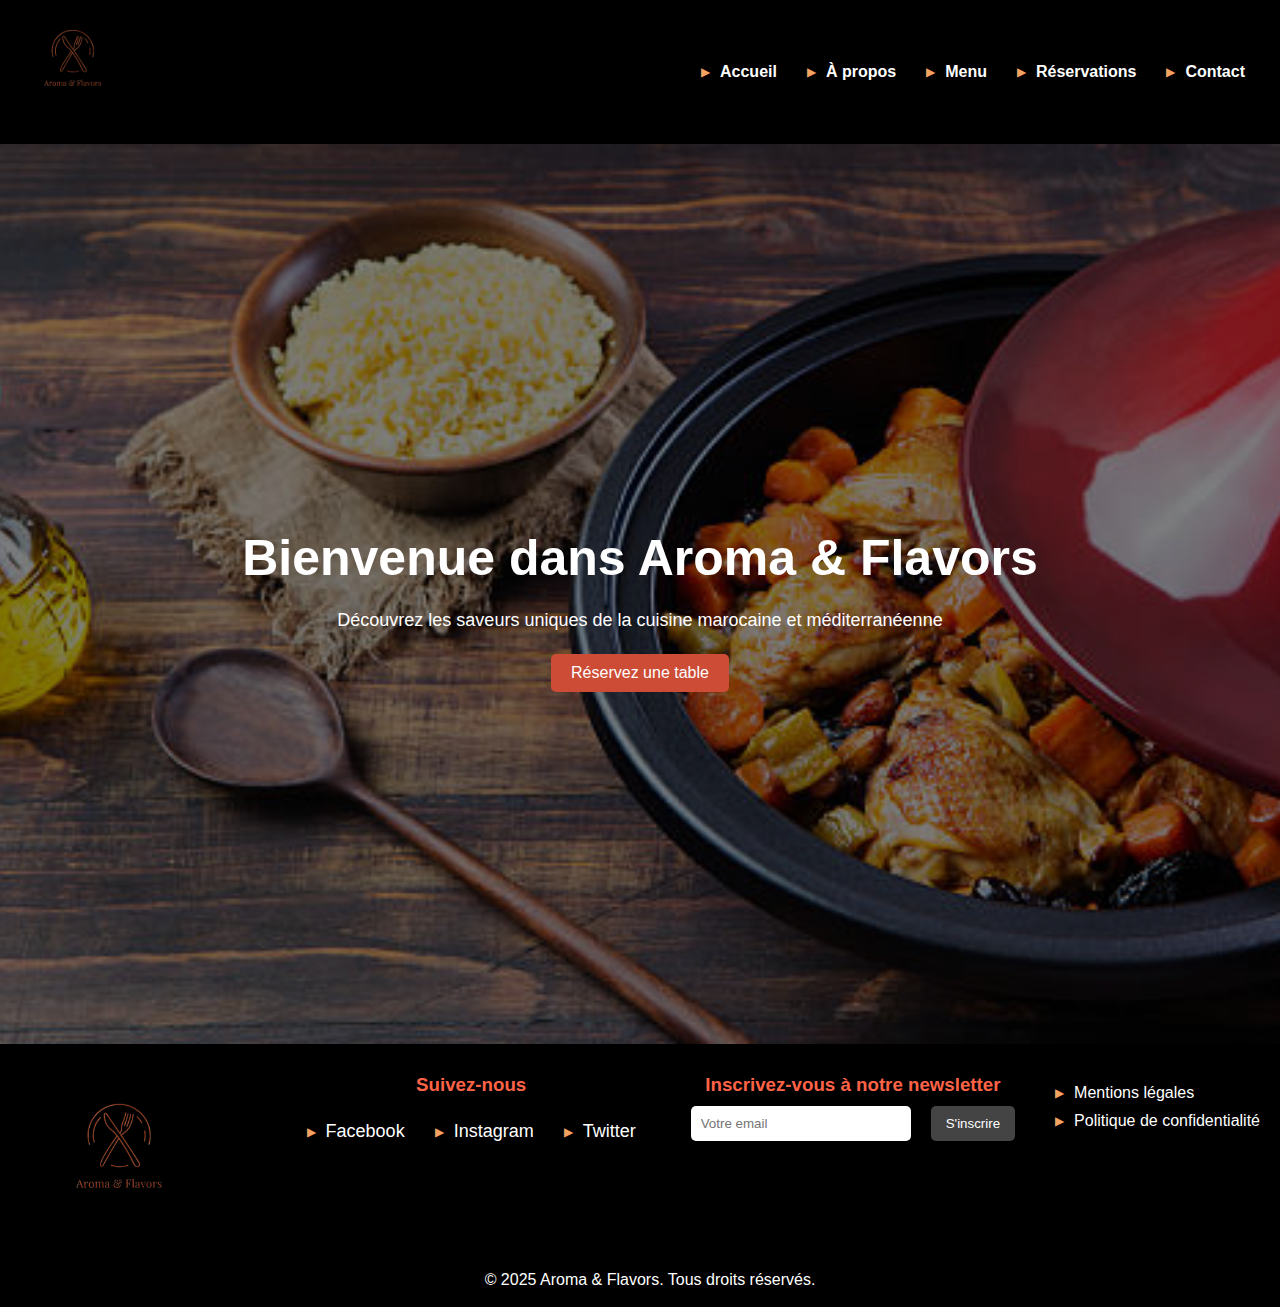
<file: finel_projet/index.html>
<!DOCTYPE html>
<html lang="fr">
<head>
    <meta charset="UTF-8">
    <meta name="viewport" content="width=device-width, initial-scale=1.0">
    <title>Restaurant - Aroma & Flavors</title>
    <link rel="stylesheet" href="style.css">
    <link href="https://fonts.googleapis.com/css2?family=Roboto:wght@400;700&display=swap" rel="stylesheet">
</head>
<body>
    <header>
        <div class="logo">
            <img src="projet.png" alt="Logo du restaurant">
        </div>
        <nav>
            <ul>
                <li><a href="index.html">Accueil</a></li>
                <li><a href="propos.html">À propos</a></li>
                <li><a href="menu.html">Menu</a></li>
                <li><a href="reservation.html">Réservations</a></li>
                <li><a href="contact.html">Contact</a></li>
            </ul>
        </nav>
    </header>

    <div class="hero-section">
        <div class="content">
            <h1>Bienvenue dans Aroma & Flavors</h1>
            <p>Découvrez les saveurs uniques de la cuisine marocaine et méditerranéenne</p>
            <button onclick="window.location.href='reservation.html'"><a href= "reservation.html"></a>Réservez une table</button>
        </div>
    </div>

    <footer>
        <div class="footer-container">
            <div class="footer-logo">
                <img src="projet.png" alt="Aroma & Flavors Logo">
            </div>
            <div class="social-media">
                <h3>Suivez-nous</h3>
                <ul>
                    <li><a href="https://www.facebook.com" target="_blank">Facebook</a></li>
                    <li><a href="https://www.instagram.com" target="_blank">Instagram</a></li>
                    <li><a href="https://twitter.com" target="_blank">Twitter</a></li>
                </ul>
            </div>

            <div class="newsletter">
                <h3>Inscrivez-vous à notre newsletter</h3>
                <form action="#" method="POST">
                    <input type="email" name="email" placeholder="Votre email" required>
                    <button type="submit">S'inscrire</button>
                </form>
            </div>

            <div class="legal">
                <ul>
                    <li><a href="mentions-legales.html">Mentions légales</a></li>
                    <li><a href="politique-confidentialite.html">Politique de confidentialité</a></li>
                </ul>
            </div>
        </div>
        <div class="copyright">
            <p>© 2025 Aroma & Flavors. Tous droits réservés.</p>
        </div>
    </footer>
</body>
</html>
</file>
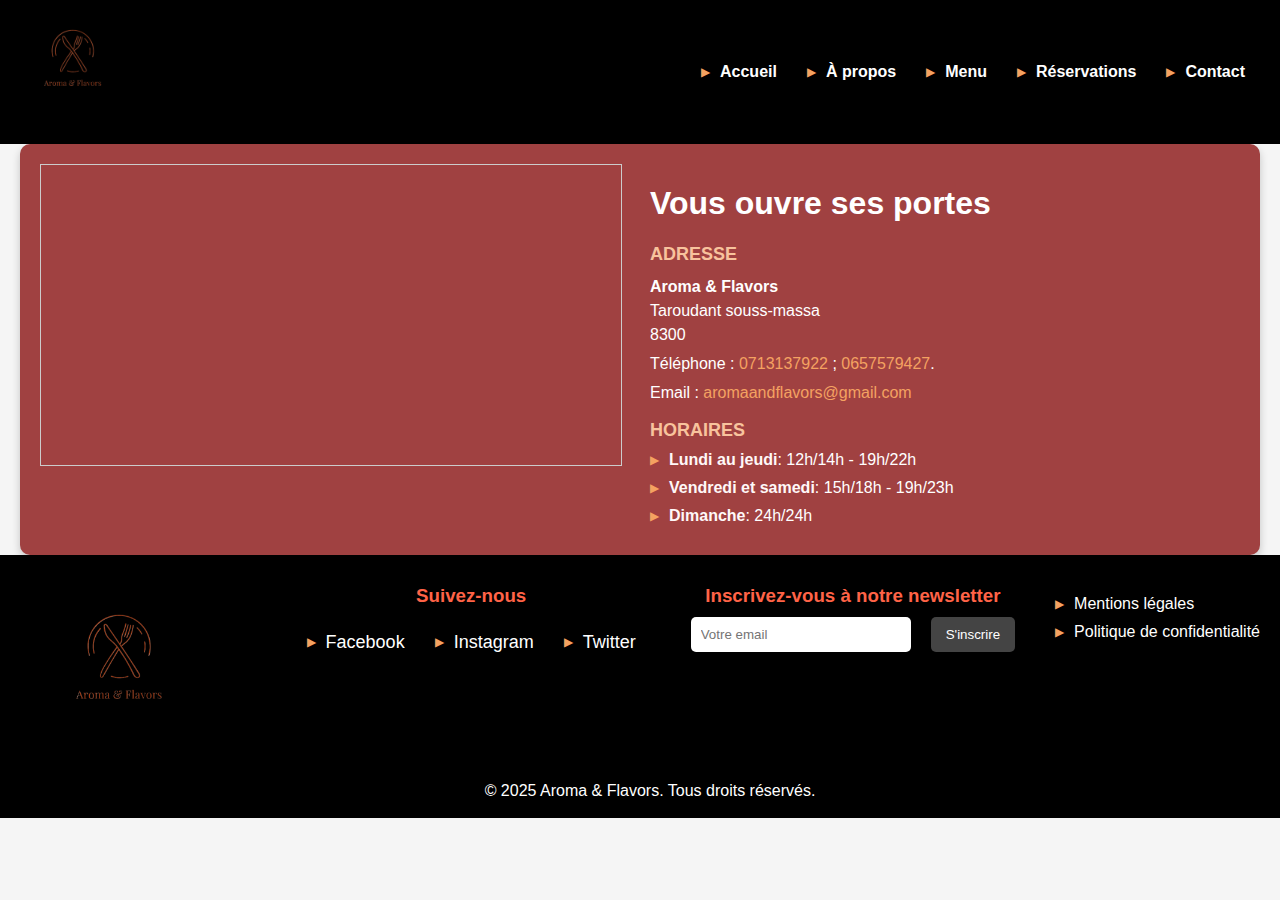
<file: finel_projet/contact.html>
<!DOCTYPE html>
<html lang="fr">
<head>
    <meta charset="UTF-8">
    <meta name="viewport" content="width=device-width, initial-scale=1.0">
    <title>Restaurant Burger & Co</title>
    <link rel="stylesheet" href="style.css">
</head>
<body>
    <header>
        <div class="logo">
            <img src="projet.png" alt="Logo du restaurant">
        </div>
        <nav>
            <ul>
                <li><a href="index.html">Accueil</a></li>
                <li><a href="prpos.html">À propos</a></li>
                <li><a href="menu.html">Menu</a></li>
                <li><a href="reservation.html">Réservations</a></li>
                <li><a href="contact.html">Contact</a></li>
            </ul>
        </nav>
    </header>
    <div class="container">
        <div class="map">
            <iframe
                src="https://www.openstreetmap.org/export/embed.html?bbox=2.2945%2C48.8584%2C2.2955%2C48.8594&layer=mapnik&marker=48.8588%2C2.2945"
                width="100%"
                height="300"
                frameborder="0"
                style="border: 1px solid #ccc;"
                allowfullscreen=""
            ></iframe>
        </div>
        <div class="info">
            <h1>Vous ouvre ses portes</h1>
            <h2> ADRESSE</h2>
            <p><strong>Aroma & Flavors</strong><br> Taroudant souss-massa <br> 8300 </p>
            <p>Téléphone : <a href="tel:0713137922" >0713137922 </a>
                 ; <a href="tel:0657579427" >0657579427</a>.
            </p>
            <p>Email : <a href ="mailto:aromaandflavors@gmail.com"> aromaandflavors@gmail.com </a></p>
            <h2>HORAIRES</h2>
            <ul>
                <li><span>Lundi au jeudi</span> : 12h/14h - 19h/22h</li>
                <li><span>Vendredi et samedi</span> : 15h/18h - 19h/23h</li>
                <li><span>Dimanche</span> : 24h/24h</li>
            </ul>
            
        </div>
    </div>
      
        <footer>
            <div class="footer-container">
                <div class="footer-logo">
                    <img src="projet.png" alt="Aroma & Flavors Logo">
                </div>
                <div class="social-media">
                    <h3>Suivez-nous</h3>
                    <ul>
                        <li><a href="https://www.facebook.com" target="_blank">Facebook</a></li>
                        <li><a href="https://www.instagram.com" target="_blank">Instagram</a></li>
                        <li><a href="https://twitter.com" target="_blank">Twitter</a></li>
                    </ul>
                </div>
    
                <div class="newsletter">
                    <h3>Inscrivez-vous à notre newsletter</h3>
                    <form action="#" method="POST">
                        <input type="email" name="email" placeholder="Votre email" required>
                        <button type="submit">S'inscrire</button>
                    </form>
                </div>
    
                <div class="legal">
                    <ul>
                        <li><a href="mentions-legales.html">Mentions légales</a></li>
                        <li><a href="politique-confidentialite.html">Politique de confidentialité</a></li>
                    </ul>
                </div>
            </div>
            <div class="copyright">
                <p>© 2025 Aroma & Flavors. Tous droits réservés.</p>
            </div>
        </footer>
</body>
</html>
</file>
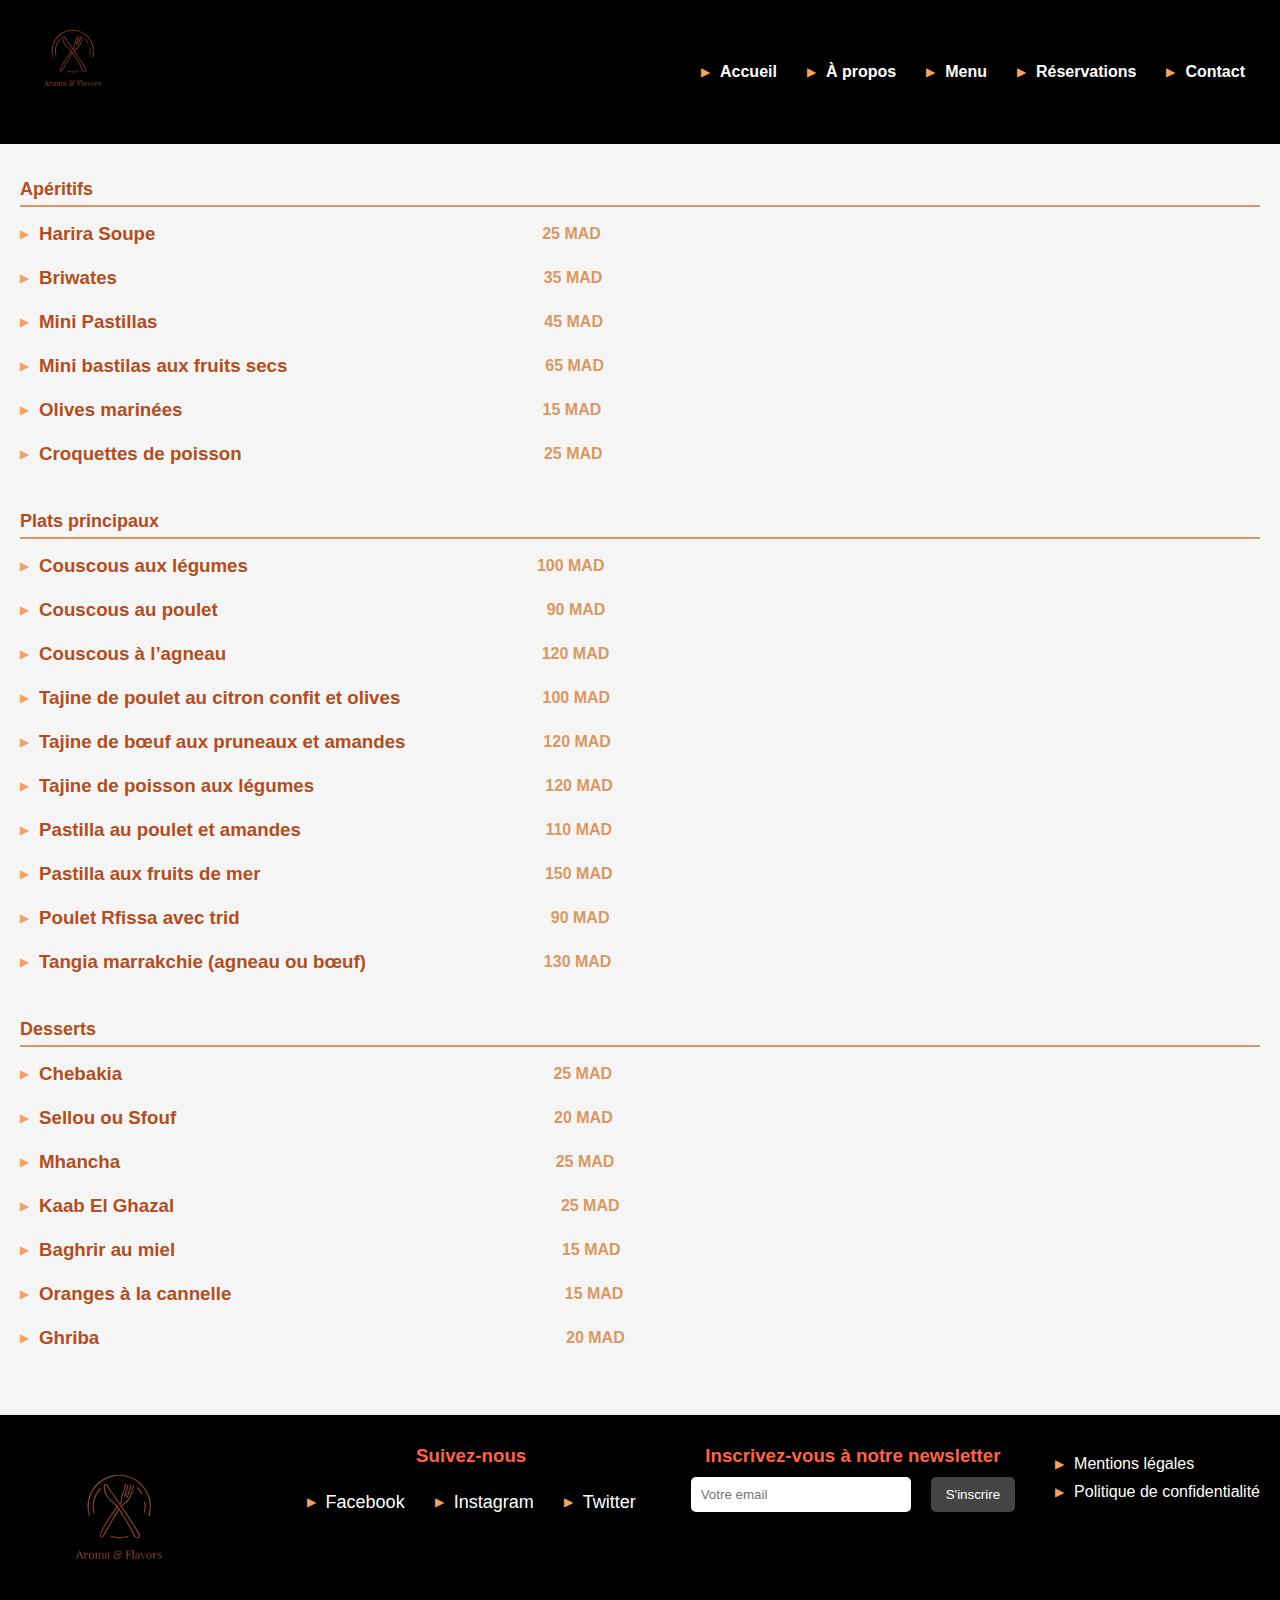
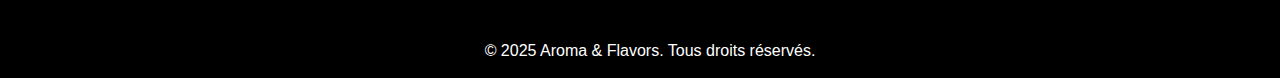
<file: finel_projet/menu.html>
<!DOCTYPE html>
<html lang="en">
<head>
  <meta charset="UTF-8">
  <meta name="viewport" content="width=device-width, initial-scale=1.0">
  <title>Moroccan Restaurant Menu</title>
  <link rel="stylesheet" href="style.css">
</head>
<body>
    <header>
        <div class="logo">
            <img src="projet.png" alt="Logo du restaurant">
        </div>
        <nav>
            <ul>
                <li><a href="index.html">Accueil</a></li>
                <li><a href="prpos.html">À propos</a></li>
                <li><a href="menu.html">Menu</a></li>
                <li><a href="reservation.html">Réservations</a></li>
                <li><a href="contact.html">Contact</a></li>
            </ul>
        </nav>
    </header>

  <main>
    <section class="menu-category">
      <h2>Apéritifs</h2>
      <ul>
        <li>
          <h3>Harira Soupe </h3>
          <p>  ....................................................................................... <span class="price">25 MAD</span></p>
        </li>
        <li>
          <h3>Briwates</h3>
          <p>................................................................................................ <span class="price">35 MAD</span></p>
        </li>
        <li>
            <h3>Mini Pastillas</h3>
            <p>....................................................................................... <span class="price">45 MAD</span></p>
          </li>
        <li>
            <h3>Mini bastilas aux fruits secs</h3>
            <p>.......................................................... <span class="price">65 MAD</span></p>
          </li>
          <li>
            <h3>Olives marinées</h3>
            <p>................................................................................. <span class="price">15 MAD</span></p>
          </li>
          <li>
            <h3>Croquettes de poisson</h3>
            <p>.................................................................... <span class="price">25 MAD</span></p>
          </li>
      </ul>
    </section>

    <section class="menu-category">
      <h2>Plats principaux</h2>
      <ul>
        <li>
          <h3>Couscous aux légumes</h3>
          <p>................................................................. <span class="price">100 MAD</span></p>
        </li>
        <li>
          <h3>Couscous au poulet</h3>
          <p>.......................................................................... <span class="price">90 MAD</span></p>
        </li>
        <li>
            <h3>Couscous à l’agneau</h3>
            <p>....................................................................... <span class="price">120 MAD</span></p>
          </li>
          <li>
            <h3>Tajine de poulet au citron confit et olives</h3>
            <p>................................ <span class="price">100 MAD</span></p>
          </li>
          <li>
            <h3>Tajine de bœuf aux pruneaux et amandes</h3>
            <p>............................... <span class="price">120 MAD</span></p>
          </li>
          <li>
            <h3>Tajine de poisson aux légumes</h3>
            <p>.................................................... <span class="price">120 MAD</span></p>
          </li>
          <li>
            <h3>Pastilla au poulet et amandes</h3>
            <p>....................................................... <span class="price">110 MAD</span></p>
          </li>
          <li>
            <h3>Pastilla aux fruits de mer</h3>
            <p>. ..............................................................<span class="price">150 MAD</span></p>
          </li>
          <li>
            <h3>Poulet Rfissa avec trid</h3>
            <p>...................................................................... <span class="price">90 MAD</span></p>
          </li>
          <li>
            <h3>Tangia marrakchie (agneau ou bœuf)</h3>
            <p>........................................ <span class="price">130 MAD</span></p>
          </li>
          
      </ul>
    </section>

    <section class="menu-category">
      <h2>Desserts</h2>
      <ul>
        <li>
          <h3>Chebakia</h3>
          <p>................................................................................................. <span class="price">25 MAD</span></p>
        </li>
        <li>
          <h3>Sellou ou Sfouf</h3>
          <p>..................................................................................... <span class="price">20 MAD</span></p>
        </li>
        <li>
            <h3>Mhancha</h3>
            <p>.................................................................................................. <span class="price">25 MAD</span></p>
          </li>
          <li>
            <h3>Kaab El Ghazal</h3>
            <p>....................................................................................... <span class="price">25 MAD</span></p>
          </li>
          <li>
            <h3>Baghrir au miel</h3>
            <p>....................................................................................... <span class="price">15 MAD</span></p>
          </li>
          <li>
            <h3>Oranges à la cannelle</h3>
            <p>........................................................................... <span class="price">15 MAD</span></p>
          </li>
          <li>
            <h3>Ghriba</h3>
            <p>......................................................................................................... <span class="price">20 MAD</span></p>
          </li>
      </ul>
    </section>
  </main>
  <footer>
    <div class="footer-container">
        <div class="footer-logo">
            <img src="projet.png" alt="Aroma & Flavors Logo">
        </div>
        <div class="social-media">
            <h3>Suivez-nous</h3>
            <ul>
                <li><a href="https://www.facebook.com" target="_blank">Facebook</a></li>
                <li><a href="https://www.instagram.com" target="_blank">Instagram</a></li>
                <li><a href="https://twitter.com" target="_blank">Twitter</a></li>
            </ul>
        </div>

        <div class="newsletter">
            <h3>Inscrivez-vous à notre newsletter</h3>
            <form action="#" method="POST">
                <input type="email" name="email" placeholder="Votre email" required>
                <button type="submit">S'inscrire</button>
            </form>
        </div>

        <div class="legal">
            <ul>
                <li><a href="mentions-legales.html">Mentions légales</a></li>
                <li><a href="politique-confidentialite.html">Politique de confidentialité</a></li>
            </ul>
        </div>
    </div>
    <div class="copyright">
        <p>© 2025 Aroma & Flavors. Tous droits réservés.</p>
    </div>
</footer>
</body>
</html>
</file>
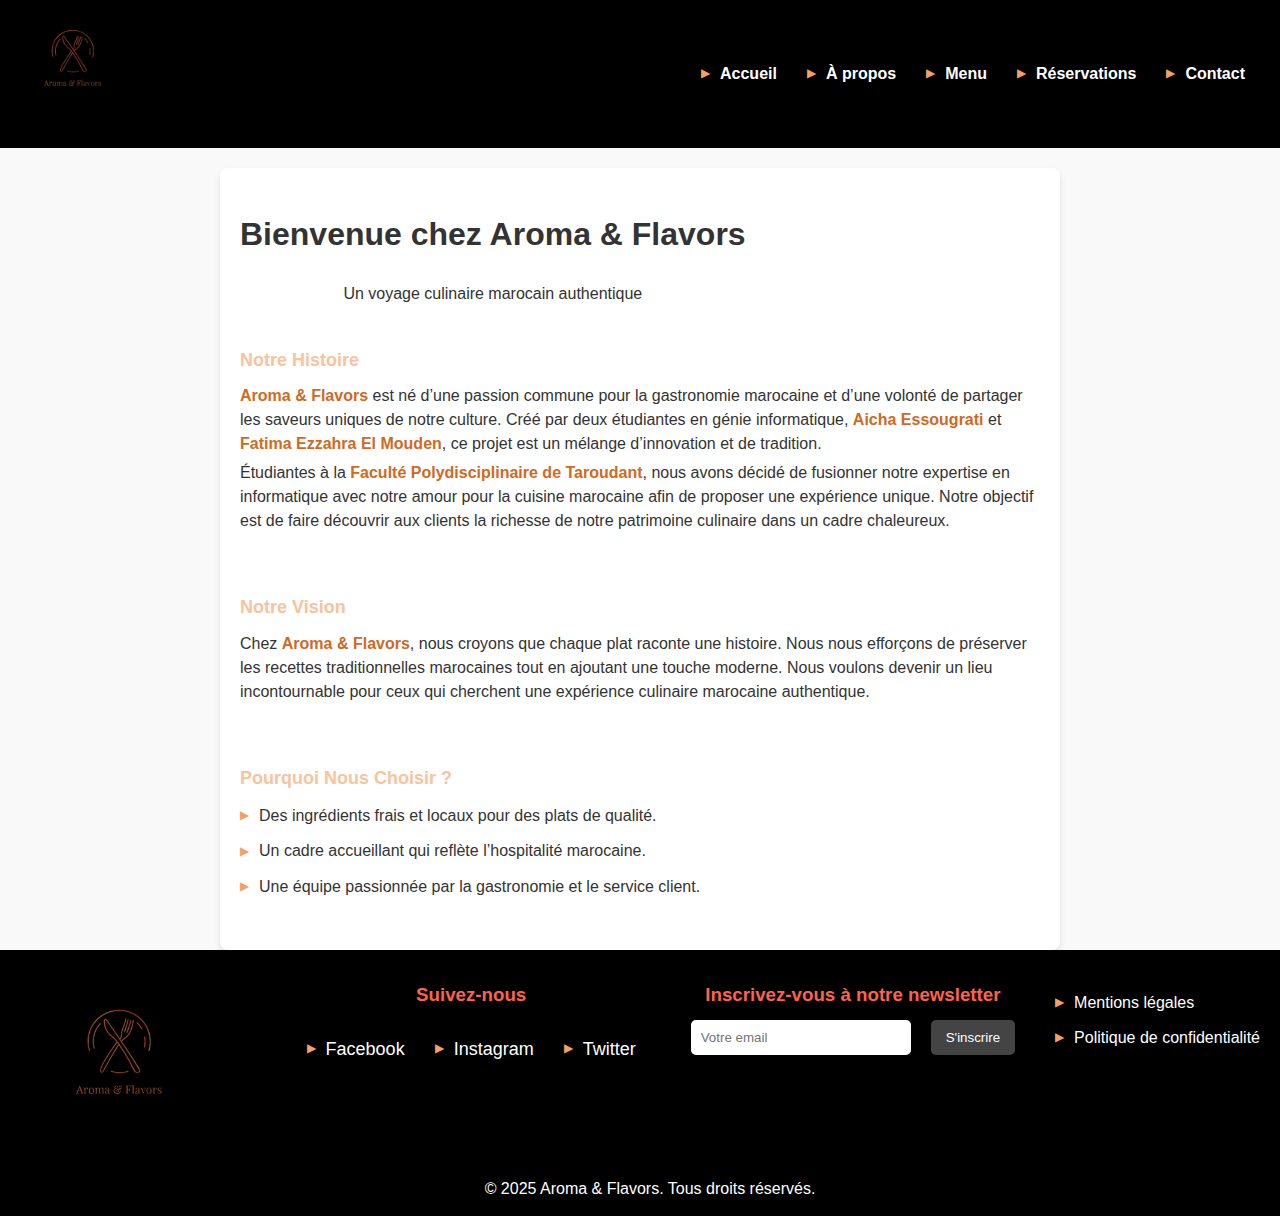
<file: finel_projet/propos.html>
<!DOCTYPE html>
<html lang="fr">
<head>
    <meta charset="UTF-8">
    <meta name="viewport" content="width=device-width, initial-scale=1.0">
    <title>À Propos de Nous - Aroma & Flavors</title>
    <link rel="stylesheet" href="style.css">
    <style>
        body {
            font-family: Arial, sans-serif;
            line-height: 1.6;
            margin: 0;
            padding: 0;
            background-color: #f9f9f9;
            color: #333;
        }
        .container {
            max-width: 800px;
            margin: 0 auto;
            padding: 20px;
            background: #ffffff;
            box-shadow: 0 4px 6px rgba(0, 0, 0, 0.1);
            border-radius: 8px;
        }
        header {
            text-align: center;
            margin-bottom: 20px;
        }
        header h1 {
            color: #d2691e;
        }
        section {
            margin-bottom: 20px;
        }
        .highlight {
            color: #d2691e;
            font-weight: bold;
        }
    </style>
</head>
<header>
    <div class="logo">
        <img src="projet.png" alt="Logo du restaurant">
    </div>
    <nav>
        <ul>
            <li><a href="index.html">Accueil</a></li>
            <li><a href="propos.html">À propos</a></li>
            <li><a href="menu.html">Menu</a></li>
            <li><a href="reservation.html">Réservations</a></li>
            <li><a href="contact.html">Contact</a></li>
        </ul>
    </nav>
</header>

<body>
    <div class="container">
        <div class="propos">
            <h1>Bienvenue chez Aroma & Flavors</h1>
            <p>Un voyage culinaire marocain authentique</p>
        </div>
        <section>
            <h2>Notre Histoire</h2>
            <p>
                <span class="highlight">Aroma & Flavors</span> est né d’une passion commune pour la gastronomie marocaine 
                et d’une volonté de partager les saveurs uniques de notre culture. Créé par deux étudiantes en génie informatique, 
                <span class="highlight">Aicha Essougrati</span> et <span class="highlight">Fatima Ezzahra El Mouden</span>, 
                ce projet est un mélange d’innovation et de tradition.
            </p>
            <p>
                Étudiantes à la <span class="highlight">Faculté Polydisciplinaire de Taroudant</span>, nous avons décidé de fusionner 
                notre expertise en informatique avec notre amour pour la cuisine marocaine afin de proposer une expérience unique. 
                Notre objectif est de faire découvrir aux clients la richesse de notre patrimoine culinaire dans un cadre chaleureux.
            </p>
        </section>
        <section>
            <h2>Notre Vision</h2>
            <p>
                Chez <span class="highlight">Aroma & Flavors</span>, nous croyons que chaque plat raconte une histoire. 
                Nous nous efforçons de préserver les recettes traditionnelles marocaines tout en ajoutant une touche moderne. 
                Nous voulons devenir un lieu incontournable pour ceux qui cherchent une expérience culinaire marocaine authentique.
            </p>
        </section>
        <section>
            <h2>Pourquoi Nous Choisir ?</h2>
            <ul>
                <li>Des ingrédients frais et locaux pour des plats de qualité.</li>
                <li>Un cadre accueillant qui reflète l’hospitalité marocaine.</li>
                <li>Une équipe passionnée par la gastronomie et le service client.</li>
            </ul>
        </section>
    </div>
    <footer>
        <div class="footer-container">
            <div class="footer-logo">
                <img src="projet.png" alt="Aroma & Flavors Logo">
            </div>
            <div class="social-media">
                <h3>Suivez-nous</h3>
                <ul>
                    <li><a href="https://www.facebook.com" target="_blank">Facebook</a></li>
                    <li><a href="https://www.instagram.com" target="_blank">Instagram</a></li>
                    <li><a href="https://twitter.com" target="_blank">Twitter</a></li>
                </ul>
            </div>

            <div class="newsletter">
                <h3>Inscrivez-vous à notre newsletter</h3>
                <form action="#" method="POST">
                    <input type="email" name="email" placeholder="Votre email" required>
                    <button type="submit">S'inscrire</button>
                </form>
            </div>

            <div class="legal">
                <ul>
                    <li><a href="mentions-legales.html">Mentions légales</a></li>
                    <li><a href="politique-confidentialite.html">Politique de confidentialité</a></li>
                </ul>
            </div>
        </div>
        <div class="copyright">
            <p>© 2025 Aroma & Flavors. Tous droits réservés.</p>
        </div>
    </footer>
</body>
</html>
</file>
<file: finel_projet/style.css>
body {
    font-family: Arial, sans-serif;
    margin: 0;
    padding: 0;
    color: #fff;
    background-color: #f5f5f5;
}

header {
    display: flex;
    align-items: center;
    text-align: center;
    justify-content: space-between;
    padding: 10px 20px;
    background-color: #000000;
}

.logo img {
    height: 100px;
}

header p {
    font-style: italic;
  }
  
nav ul {
    list-style: none;
    margin: 0;
    padding: 0;
    display: flex;
}

nav ul li {
    margin: 0 15px;
}

nav ul li a {
    text-decoration: none;
    color: #fff;
    font-weight: bold;
    transition: color 0.3s ease;
}

nav ul li a:hover {
    color: #ff6347;
}

.hero-section {
    height: 100vh;
    background-image: url('back.jpg');
    background-size: cover;
    background-position: center;
    display: flex;
    justify-content: center;
    align-items: center;
    text-align: center;
    color: #fff;
    position: relative;
}

.hero-section::before {
    content: '';
    position: absolute;
    top: 0;
    left: 0;
    width: 100%;
    height: 100%;
    background: rgba(0, 0, 0, 0.5);
    z-index: 0;
}

.hero-section .content {
    position: relative;
    z-index: 1;
}

.hero-section h1 {
    font-size: 50px;
    margin-bottom: 20px;
}

.hero-section p {
    font-size: 18px;
    margin-bottom: 20px;
}

.hero-section button {
    padding: 10px 20px;
    font-size: 16px;
    color: #fff;
    background-color: #cd4c35;
    border: none;
    border-radius: 5px;
    cursor: pointer;
    transition: background-color 0.3s ease;
}

.hero-section button:hover {
    background-color: #e5533d;
}

.footer-container .social-media ul,
.footer-container .legal ul {
    list-style: none;
    padding: 0;
}

.footer-container h3 {
    margin-bottom: 10px;
    color: #ff6347;
}

.footer-container a {
    text-decoration: none;
    color: #fff;
    transition: color 0.3s ease;
}

.footer-container a:hover {
    color: #ff6347;
}

.newsletter input {
    padding: 10px;
    border: none;
    border-radius: 5px;
    margin-right: 10px;
}

.newsletter button {
    padding: 10px;
    background-color: #ff6347;
    color: #fff;
    border: none;
    border-radius: 5px;
    cursor: pointer;
    transition: background-color 0.3s ease;
}

.newsletter button:hover {
    background-color: #e5533d;
}

.copyright {
    text-align: center;
    margin-top: 20px;
}

.footer-container {
    display: flex;
    justify-content: space-between;
    align-items: flex-start; 
    max-width: 1500px;
    margin: 5 auto;
    padding: 0 10px;
    flex-wrap: wrap;
}
.footer-logo {
    flex: 1; 
    text-align: left;
}

.footer-logo img {
    max-width: 150px; 
    height: auto;
}
footer h3 {
    margin-bottom: 10px;
}

footer > .footer-container > div {
    margin: 20px; 
}

footer ul {
    list-style: none;
    padding: 0;
    margin: 0;
}

footer ul li {
    margin: 10*px 0;
}

footer ul li a {
    color: white;
    text-decoration: none;
}

footer ul li a:hover {
    text-decoration: underline;
}
.social-media ul {
    display: flex;
    justify-content: center;
}

.social-media ul li {
    margin:  15px;
}

.social-media ul li a {
    color: white;
    font-size: 18px;
}
.newsletter form {
    display: flex;
    justify-content: center;
    margin-top: 10px;
}

.newsletter input[type="email"] {
    padding: 10px;
    margin-right: 20px;
    border: none;
    border-radius: 5px;
    width: 200px;
}

.newsletter button {
    padding: 10px 15px;
    background-color: #444;
    color: white;
    border: none;
    border-radius: 5px;
    cursor: pointer;
}

.newsletter button:hover {
    background-color: #555;
}

  main {
    padding: 20px;
  }
  
  .menu-category {
    margin-bottom: 40px;
  }
  
  .menu-category h2 {
    border-bottom: 2px solid #d99862;
    padding-bottom: 5px;
    color: #b34d20;
  }
  
  ul {
    list-style: none;
    padding: 0;
  }
  
  li {
    margin: 10px 0;
  }
  
  h3 {
    margin: 0;
    color: #b34d20;
  }
  
  .price {
    float: right;
    color: #d99862;
    font-weight: bold;
  }
  
  footer {
    text-align: center;
    background-color: #000000;
    color: #fff;
    padding: 10px;
    bottom: 0;
    width: 100%;
  }
  
.menu-item {
    display: flex;
    justify-content: space-between;
    align-items: center;
    margin-bottom: 20px;
    padding: 10px;
    border-bottom: 1px solid #ddd;
}

.menu-item:last-child {
    border-bottom: none;
}

.menu-item img {
    width: 80px;
    height: 80px;
    border-radius: 8px;
    margin-right: 20px;
    object-fit: cover;
}

.menu-item-description {
    flex: 1;
    font-size: 16px;
}

.menu-item-price {
    font-size: 18px;
    font-weight: bold;
    color: #ff6347;
    margin-left: 20px;
}

.menu-section h2:hover {
    color: #e5533d;
}

.menu-item img:hover {
    transform: scale(1.05);
    transition: 0.3s ease;
}


@media (max-width: 1200px) {
    .container {
        padding: 15px;
    }
}

@media (max-width: 768px) {
    header {
        flex-direction: column;
        text-align: center;
    }

    nav ul {
        flex-direction: column;
        align-items: center;
    }

    .hero-section h1 {
        font-size: 36px;
    }

    .menu-item {
        flex-direction: column;
        align-items: flex-start;
    }

    .menu-item img {
        width: 100%;
        height: auto;
        margin-bottom: 10px;
    }

    .menu-item-price {
        margin-left: 0;
        margin-top: 10px;
    }

    .footer-container {
        flex-direction: column;
        text-align: center;
    }
}

@media (max-width: 480px) {
    .hero-section h1 {
        font-size: 28px;
    }

    .hero-section p {
        font-size: 16px;
    }

    .footer-container h3 {
        font-size: 16px;
    }

    .footer-container ul li {
        font-size: 14px;
    }
}
.container {
    display: flex;
    max-width: 1200px;
    margin: 0 auto;
    padding: 20px;
    gap: 20px;
    justify-content: space-between;
    flex-wrap: wrap;
}

.map {
    flex: 1;
}

h2 {
    color: #f4a261;
    font-size: 18px;
    margin-bottom: 10px;
}

p {
    margin: 10px 0;
    line-height: 1.5;
}

p a {
    color:  #f4a261;
    text-decoration: none;
}

p a:hover {
    text-decoration: underline;
}

ul {
    list-style: none;
    padding: 0;
    margin: 10px 0;
}

ul li {
    margin-bottom: 10px;
    display: flex;
    align-items: center;
}

ul li span {
    color: #fff8f8;
    font-weight: bold;
}

ul li::before {
    content: '▶';
    color: #f4a261;
    margin-right: 10px;
    font-size: 12px;
}

.contact {
    margin-top: 20px;
    text-align: center;
}

.contact a {
    font-size: 14px;
    font-weight: bold;
    color: #f4a261;
    text-decoration: none;
}

.contact a:hover {
    text-decoration: underline;
}


.footer {
    background-color: #000;
    padding: 20px 40px;
    color: #e4d4c7;
}

.logo {
    text-align: center;
    margin-bottom: 20px;
}

.logo-circle {
    border: 2px solid #e4d4c7;
    border-radius: 50%;
    padding: 20px;
    display: inline-block;
    margin-bottom: 10px;
}

.logo p {
    margin: 0;
    font-size: 14px;
}

.logo h1 {
    margin: 10px 0;
    font-size: 24px;
    font-weight: bold;
}

.info, .hours, .quick-access {
    flex: 1;
    margin: 0 10px;
    min-width: 200px;
}

h2 {
    font-size: 18px;
    margin-bottom: 10px;
    color: #f8c39d;
}

p {
    margin: 5px 0;
}

a {
    color: #f8c39d;
    text-decoration: none;
}

a:hover {
    text-decoration: underline;
}

.credits {
    text-align: center;
    margin-top: 20px;
    font-size: 12px;
}

.credits a {
    color: #f8c39d;
}
.container {
    display: flex;
    max-width: 1200px;
    background-color: #a04141;
    border-radius: 10px;
    overflow: hidden;
    box-shadow: 0 4px 8px rgba(0, 0, 0, 0.2);
}

.reservation-section {
    padding: 40px;
    flex: 1;
}

.reservation-section h1 {
    font-size: 32px;
    margin-bottom: 10px;
    font-weight: bold;
}

.reservation-section p {
    margin-bottom: 30px;
    font-size: 16px;
    line-height: 1.5;
    color: #cfd8dc;
}

.form-group {
    margin-bottom: 20px;
}

.form-group label {
    display: block;
    font-size: 14px;
    margin-bottom: 5px;
}

.form-group select,
.form-group input {
    width: 100%;
    padding: 10px;
    font-size: 16px;
    border: none;
    border-radius: 5px;
    background-color: #ffffff;
    color: #000000;
    outline: none;
}

.form-group select option {
    background-color: #000000;
    color: #fff;
}

.submit-btn {
    display: block;
    width: 80%;
    padding: 15px;
    font-size: 16px;
    font-weight: bold;
    background-color: #dcbcb2;
    color: #1a1a1a;
    border: none;
    border-radius: 30px;
    cursor: pointer;
    text-transform: uppercase;
    transition: background-color 0.3s ease;
}

.submit-btn:hover {
    background-color: #830a0a;
}

.video-section {
    flex: 1;
    overflow: hidden;
    display: flex;
    justify-content: center;
    align-items: center;
}

.video-section video {
    width: 100%;
    height: auto;
    object-fit: cover;
}
textarea {
    width: 100%;
    padding: 35px;
    border: 1px solid #ffffff;
    border-radius: 5px;
    font-size: 16px;
    resize: none; 
    font-family: inherit;
    box-sizing: border-box;
    background-color: #ffffff;
}

textarea:focus {
    outline: none;
    border-color: #6d0404;
    box-shadow: 0 0 5px rgba(102, 7, 7, 0.5);
}
.propos{
    text-align: center;
}
</file>
